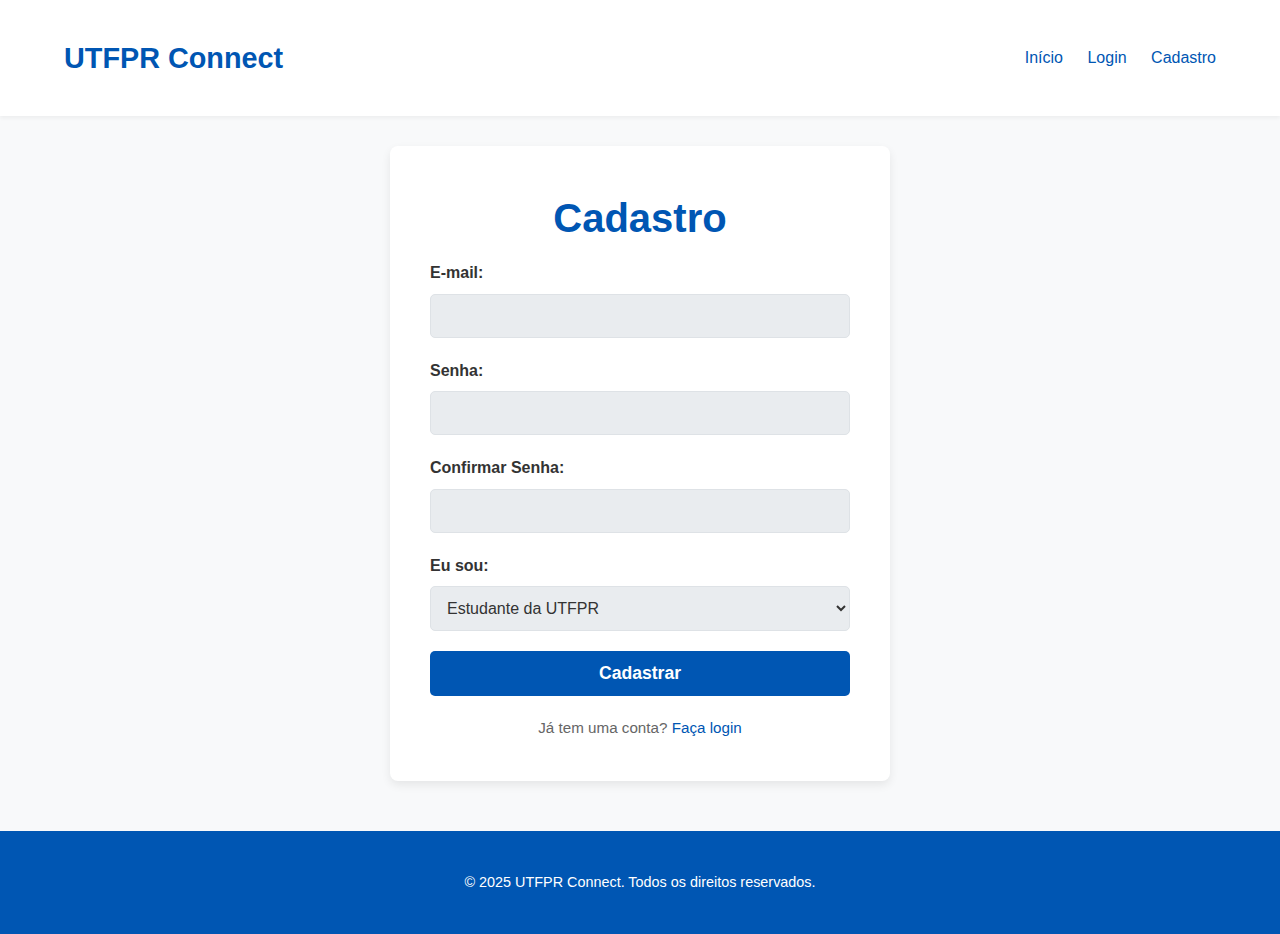
<file: cadastro.html>
<!DOCTYPE html>
<html lang="pt-BR">
<head>
    <meta charset="UTF-8">
    <meta name="viewport" content="width=device-width, initial-scale=1.0">
    <title>UTFPR Connect - Cadastro</title>
    <link rel="stylesheet" href="css/style.css">
</head>
<body>
    <header>
        <div class="container">
            <div class="logo">UTFPR Connect</div>
            <nav>
                <ul>
                    <li><a href="index.html">Início</a></li>
                    <li><a href="login.html">Login</a></li>
                    <li><a href="cadastro.html">Cadastro</a></li>
                </ul>
            </nav>
        </div>
    </header>

    <main class="container login-cadastro-form">
        <h1>Cadastro</h1>
        <form>
            <div class="form-group">
                <label for="email">E-mail:</label>
                <input type="email" id="email" name="email" required>
            </div>
            <div class="form-group">
                <label for="password">Senha:</label>
                <input type="password" id="password" name="password" required>
            </div>
            <div class="form-group">
                <label for="confirm-password">Confirmar Senha:</label>
                <input type="password" id="confirm-password" name="confirm-password" required>
            </div>
            <div class="form-group">
                <label for="user-type">Eu sou:</label>
                <select id="user-type" name="user-type">
                    <option value="estudante">Estudante da UTFPR</option>
                    <option value="recrutador">Recrutador</option>
                </select>
            </div>
            <button type="submit">Cadastrar</button>
            <p>Já tem uma conta? <a href="login.html">Faça login</a></p>
        </form>
    </main>

    <footer>
        <div class="container">
            <p>&copy; 2025 UTFPR Connect. Todos os direitos reservados.</p>
        </div>
    </footer>
</body>
</html>
</file>
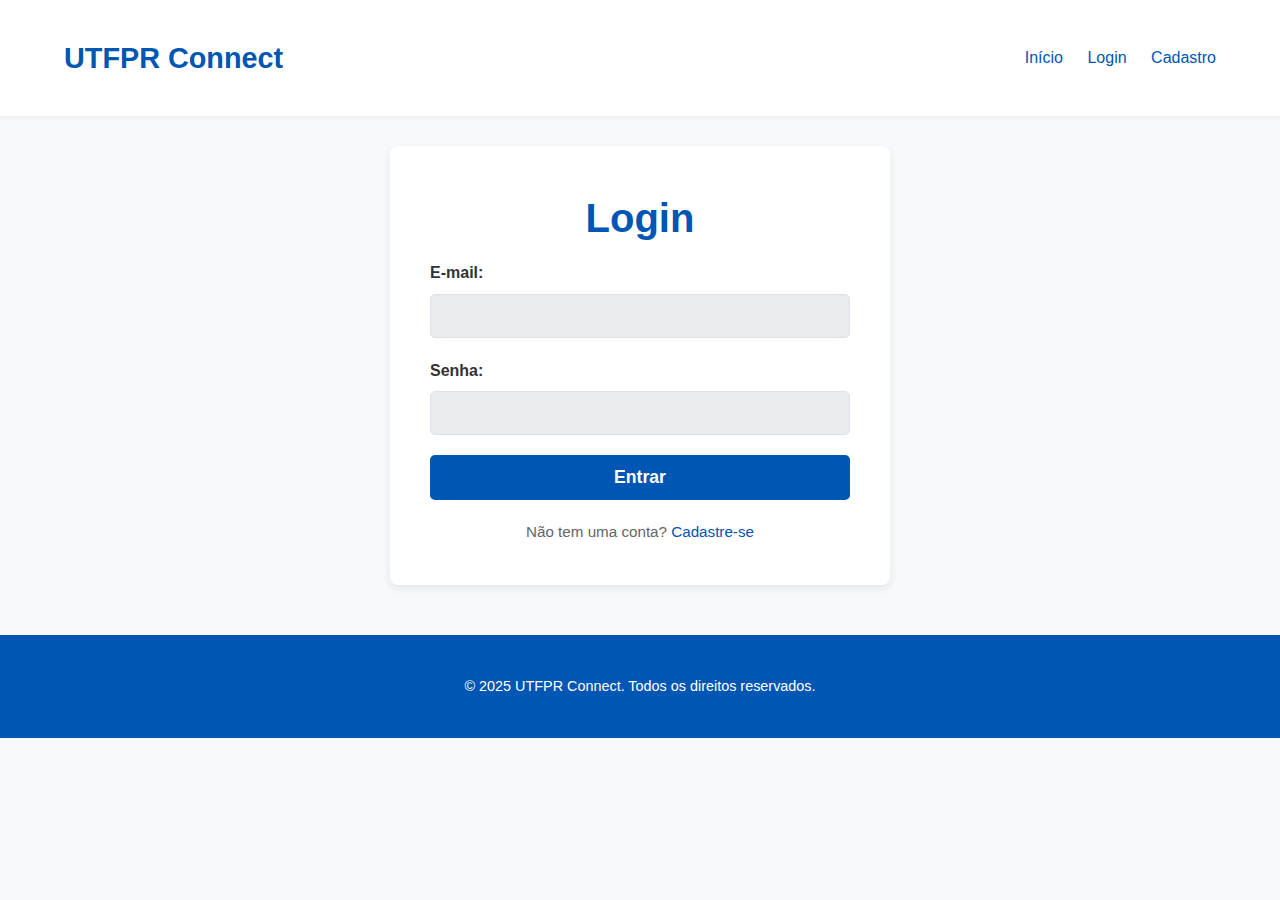
<file: login.html>
<!DOCTYPE html>
<html lang="pt-BR">
<head>
    <meta charset="UTF-8">
    <meta name="viewport" content="width=device-width, initial-scale=1.0">
    <title>UTFPR Connect - Login</title>
    <link rel="stylesheet" href="css/style.css">
</head>
<body>
    <header>
        <div class="container">
            <div class="logo">UTFPR Connect</div>
            <nav>
                <ul>
                    <li><a href="index.html">Início</a></li>
                    <li><a href="login.html">Login</a></li>
                    <li><a href="cadastro.html">Cadastro</a></li>
                </ul>
            </nav>
        </div>
    </header>

    <main class="container login-cadastro-form">
        <h1>Login</h1>
        <form>
            <div class="form-group">
                <label for="email">E-mail:</label>
                <input type="email" id="email" name="email" required>
            </div>
            <div class="form-group">
                <label for="password">Senha:</label>
                <input type="password" id="password" name="password" required>
            </div>
            <button type="submit">Entrar</button>
            <p>Não tem uma conta? <a href="cadastro.html">Cadastre-se</a></p>
        </form>
    </main>

    <footer>
        <div class="container">
            <p>&copy; 2025 UTFPR Connect. Todos os direitos reservados.</p>
        </div>
    </footer>
</body>
</html>
</file>
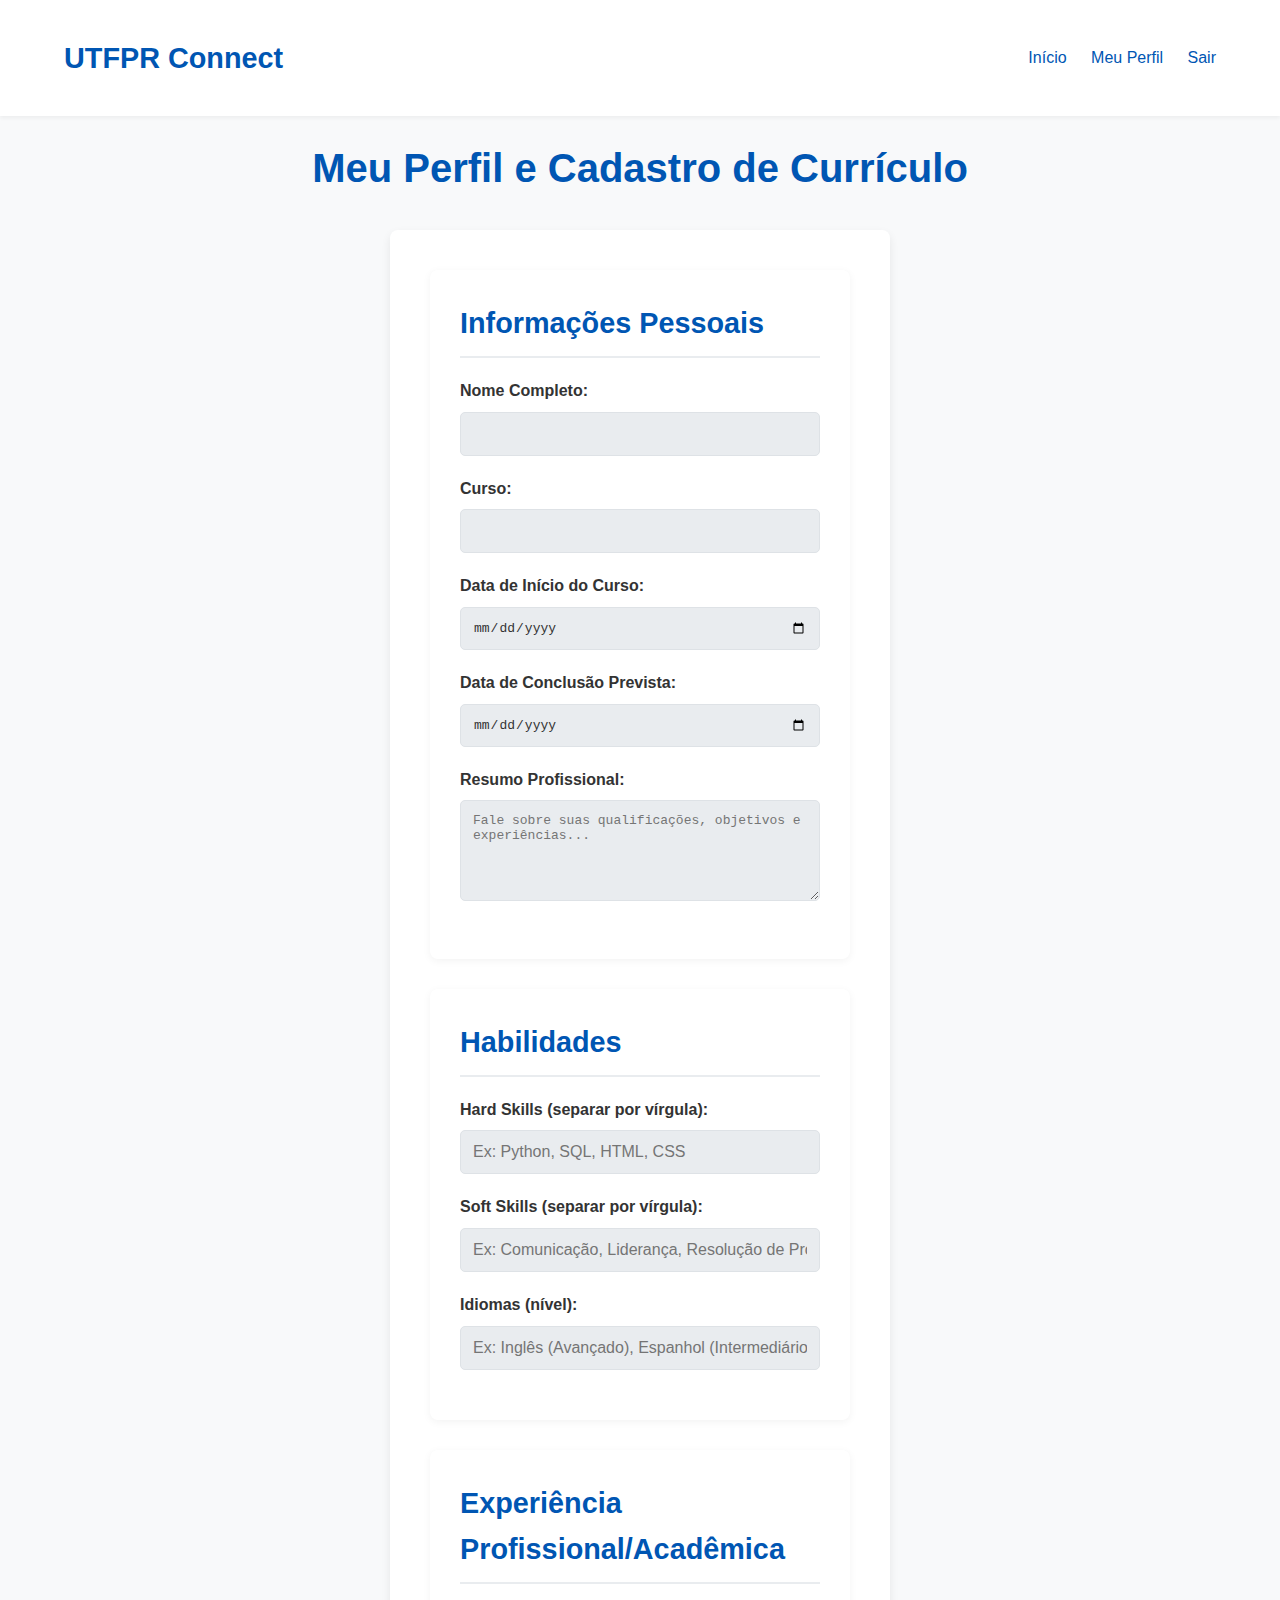
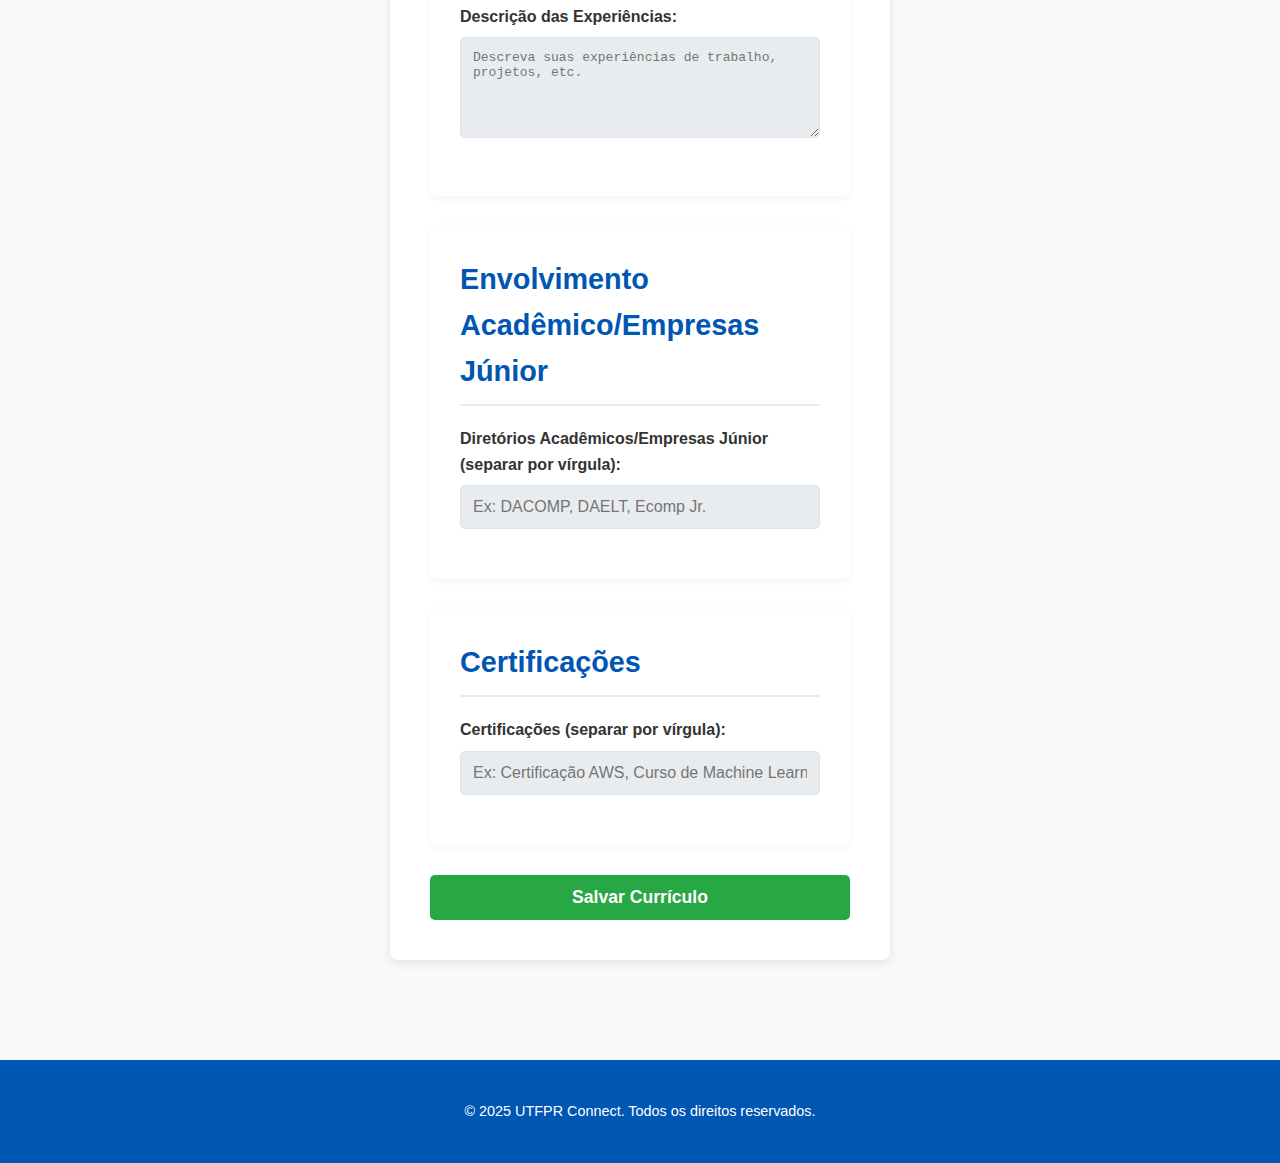
<file: perfil_estudante.html>
<!DOCTYPE html>
<html lang="pt-BR">
<head>
    <meta charset="UTF-8">
    <meta name="viewport" content="width=device-width, initial-scale=1.0">
    <title>UTFPR Connect - Perfil do Estudante</title>
    <link rel="stylesheet" href="css/style.css">
</head>
<body>
    <header>
        <div class="container">
            <div class="logo">UTFPR Connect</div>
            <nav>
                <ul>
                    <li><a href="index.html">Início</a></li>
                    <li><a href="#">Meu Perfil</a></li>
                    <li><a href="login.html">Sair</a></li>
                </ul>
            </nav>
        </div>
    </header>

    <main class="container">
        <h1>Meu Perfil e Cadastro de Currículo</h1>
        <form class="resume-form">
            <section class="personal-info">
                <h2>Informações Pessoais</h2>
                <div class="form-group">
                    <label for="nome">Nome Completo:</label>
                    <input type="text" id="nome" name="nome" required>
                </div>
                <div class="form-group">
                    <label for="curso">Curso:</label>
                    <input type="text" id="curso" name="curso" required>
                </div>
                <div class="form-group">
                    <label for="data-inicio">Data de Início do Curso:</label>
                    <input type="date" id="data-inicio" name="data-inicio" required>
                </div>
                <div class="form-group">
                    <label for="data-fim">Data de Conclusão Prevista:</label>
                    <input type="date" id="data-fim" name="data-fim" required>
                </div>
                <div class="form-group">
                    <label for="resumo">Resumo Profissional:</label>
                    <textarea id="resumo" name="resumo" rows="5" placeholder="Fale sobre suas qualificações, objetivos e experiências..."></textarea>
                </div>
            </section>

            <section class="skills-section">
                <h2>Habilidades</h2>
                <div class="form-group">
                    <label for="hard-skills">Hard Skills (separar por vírgula):</label>
                    <input type="text" id="hard-skills" name="hard-skills" placeholder="Ex: Python, SQL, HTML, CSS">
                </div>
                <div class="form-group">
                    <label for="soft-skills">Soft Skills (separar por vírgula):</label>
                    <input type="text" id="soft-skills" name="soft-skills" placeholder="Ex: Comunicação, Liderança, Resolução de Problemas">
                </div>
                <div class="form-group">
                    <label for="idiomas">Idiomas (nível):</label>
                    <input type="text" id="idiomas" name="idiomas" placeholder="Ex: Inglês (Avançado), Espanhol (Intermediário)">
                </div>
            </section>

            <section class="experience-section">
                <h2>Experiência Profissional/Acadêmica</h2>
                <div class="form-group">
                    <label for="experiencia">Descrição das Experiências:</label>
                    <textarea id="experiencia" name="experiencia" rows="5" placeholder="Descreva suas experiências de trabalho, projetos, etc."></textarea>
                </div>
            </section>

            <section class="academic-involvement">
                <h2>Envolvimento Acadêmico/Empresas Júnior</h2>
                <div class="form-group">
                    <label for="academicos">Diretórios Acadêmicos/Empresas Júnior (separar por vírgula):</label>
                    <input type="text" id="academicos" name="academicos" placeholder="Ex: DACOMP, DAELT, Ecomp Jr.">
                </div>
            </section>

            <section class="certifications">
                <h2>Certificações</h2>
                <div class="form-group">
                    <label for="certificacoes">Certificações (separar por vírgula):</label>
                    <input type="text" id="certificacoes" name="certificacoes" placeholder="Ex: Certificação AWS, Curso de Machine Learning">
                </div>
            </section>

            <button type="submit" class="submit-resume">Salvar Currículo</button>
        </form>
    </main>

    <footer>
        <div class="container">
            <p>&copy; 2025 UTFPR Connect. Todos os direitos reservados.</p>
        </div>
    </footer>
</body>
</html>
</file>
<file: css/style.css>
/* Variáveis de Cores da UTFPR (exemplo, ajustar conforme cores oficiais) */
:root {
    --primary-color: #0056b3; /* Azul escuro, similar ao logo da UTFPR */
    --secondary-color: #007bff; /* Azul um pouco mais claro para destaques */
    --accent-color: #28a745; /* Verde para botões de ação ou sucesso */
    --text-color: #333;
    --light-text-color: #666;
    --background-color: #f8f9fa;
    --light-gray: #e9ecef;
    --white: #fff;
    --border-color: #dee2e6;
}

/* Reset Básico e Estilos Globais */
* {
    margin: 0;
    padding: 0;
    box-sizing: border-box;
}

body {
    font-family: 'Segoe UI', Roboto, 'Helvetica Neue', Arial, sans-serif;
    line-height: 1.6;
    color: var(--text-color);
    background-color: var(--background-color);
    -webkit-font-smoothing: antialiased;
    -moz-osx-font-smoothing: grayscale;
}

.container {
    width: 90%;
    max-width: 1200px;
    margin: 0 auto;
    padding: 20px 0;
}

/* Cabeçalho */
header {
    background-color: var(--white);
    color: var(--primary-color);
    padding: 15px 0;
    box-shadow: 0 2px 4px rgba(0, 0, 0, 0.05);
}

header .container {
    display: flex;
    justify-content: space-between;
    align-items: center;
}

.logo {
    font-size: 1.8em;
    font-weight: 700;
    color: var(--primary-color);
}

nav ul {
    list-style: none;
}

nav ul li {
    display: inline;
    margin-left: 20px;
}

nav ul li a {
    color: var(--primary-color);
    text-decoration: none;
    font-weight: 500;
    transition: color 0.3s ease;
}

nav ul li a:hover {
    color: var(--secondary-color);
}

/* Main Content */
main {
    padding: 40px 0;
}

h1 {
    font-size: 2.5em;
    color: var(--primary-color);
    text-align: center;
    margin-bottom: 10px;
}

.subtitle {
    font-size: 1.2em;
    color: var(--light-text-color);
    text-align: center;
    margin-bottom: 30px;
}

/* Formulários (Login, Cadastro, Perfil) */
.login-cadastro-form, .resume-form {
    background-color: var(--white);
    padding: 40px;
    border-radius: 8px;
    box-shadow: 0 4px 10px rgba(0, 0, 0, 0.08);
    max-width: 500px;
    margin: 30px auto;
}

.form-group {
    margin-bottom: 20px;
}

.form-group label {
    display: block;
    margin-bottom: 8px;
    font-weight: 600;
    color: var(--text-color);
}

.form-group input[type="email"],
.form-group input[type="password"],
.form-group input[type="text"],
.form-group input[type="date"],
.form-group textarea,
.form-group select {
    width: 100%;
    padding: 12px;
    border: 1px solid var(--border-color);
    border-radius: 5px;
    font-size: 1em;
    color: var(--text-color);
    background-color: var(--light-gray);
    transition: border-color 0.3s ease, box-shadow 0.3s ease;
}

.form-group input:focus,
.form-group textarea:focus,
.form-group select:focus {
    border-color: var(--secondary-color);
    outline: none;
    box-shadow: 0 0 0 3px rgba(0, 123, 255, 0.25);
}

button {
    background-color: var(--primary-color);
    color: var(--white);
    padding: 12px 25px;
    border: none;
    border-radius: 5px;
    font-size: 1.1em;
    font-weight: 600;
    cursor: pointer;
    transition: background-color 0.3s ease, transform 0.2s ease;
    display: block;
    width: 100%;
    margin-top: 20px;
}

button:hover {
    background-color: var(--secondary-color);
    transform: translateY(-2px);
}

.login-cadastro-form p {
    text-align: center;
    margin-top: 20px;
    font-size: 0.95em;
    color: var(--light-text-color);
}

.login-cadastro-form p a {
    color: var(--primary-color);
    text-decoration: none;
    font-weight: 500;
}

.login-cadastro-form p a:hover {
    text-decoration: underline;
}

/* Seção de Filtros */
.filters {
    background-color: var(--white);
    padding: 30px;
    border-radius: 8px;
    box-shadow: 0 2px 8px rgba(0, 0, 0, 0.05);
    margin-bottom: 40px;
    display: flex;
    flex-wrap: wrap;
    gap: 15px;
    align-items: flex-end;
    justify-content: center;
}

.filters h2 {
    width: 100%;
    text-align: center;
    margin-bottom: 20px;
    color: var(--primary-color);
    font-size: 1.8em;
}

.filters .form-group {
    flex: 1;
    min-width: 200px;
    margin-bottom: 0; /* Override default form-group margin */
}

.filters button {
    width: auto;
    padding: 12px 30px;
    margin-top: 0;
    flex-shrink: 0;
}

/* Lista de Currículos (Cards) */
.resume-list {
    display: grid;
    grid-template-columns: repeat(auto-fit, minmax(300px, 1fr));
    gap: 30px;
}

.resume-card {
    background-color: var(--white);
    border-radius: 8px;
    box-shadow: 0 4px 12px rgba(0, 0, 0, 0.08);
    padding: 25px;
    display: flex;
    flex-direction: column;
    align-items: center;
    text-align: center;
    transition: transform 0.3s ease, box-shadow 0.3s ease;
}

.resume-card:hover {
    transform: translateY(-5px);
    box-shadow: 0 6px 16px rgba(0, 0, 0, 0.12);
}

.resume-header {
    margin-bottom: 15px;
}

.resume-card .avatar {
    width: 90px;
    height: 90px;
    border-radius: 50%;
    object-fit: cover;
    margin-bottom: 10px;
    border: 3px solid var(--primary-color);
}

.resume-card h2 {
    font-size: 1.6em;
    color: var(--primary-color);
    margin-bottom: 5px;
}

.resume-card .course {
    font-size: 1em;
    color: var(--light-text-color);
    margin-bottom: 10px;
}

.resume-body .summary {
    font-size: 0.95em;
    color: var(--text-color);
    margin-bottom: 15px;
    max-height: 70px; /* Limita a altura para um preview */
    overflow: hidden;
    text-overflow: ellipsis;
}

.resume-body .skills {
    list-style: none;
    display: flex;
    flex-wrap: wrap;
    justify-content: center;
    gap: 8px;
    margin-bottom: 15px;
}

.resume-body .skills li {
    background-color: var(--light-gray);
    color: var(--primary-color);
    padding: 6px 12px;
    border-radius: 20px;
    font-size: 0.85em;
    font-weight: 500;
}

.resume-card .view-profile {
    background-color: var(--accent-color);
    color: var(--white);
    padding: 10px 20px;
    border-radius: 5px;
    text-decoration: none;
    font-weight: 500;
    transition: background-color 0.3s ease;
}

.resume-card .view-profile:hover {
    background-color: darken(var(--accent-color), 10%);
}

/* Rodapé */
footer {
    background-color: var(--primary-color);
    color: var(--white);
    text-align: center;
    padding: 20px 0;
    margin-top: 50px;
}

footer p {
    margin: 0;
    font-size: 0.9em;
}

/* Estilos para o formulário de perfil do estudante */
.resume-form section {
    background-color: var(--white);
    padding: 30px;
    border-radius: 8px;
    box-shadow: 0 2px 8px rgba(0, 0, 0, 0.05);
    margin-bottom: 30px;
}

.resume-form h2 {
    color: var(--primary-color);
    margin-bottom: 20px;
    font-size: 1.8em;
    border-bottom: 2px solid var(--light-gray);
    padding-bottom: 10px;
}

.resume-form textarea {
    resize: vertical;
}

.resume-form .submit-resume {
    background-color: var(--accent-color);
    margin-top: 30px;
}

.resume-form .submit-resume:hover {
    background-color: darken(var(--accent-color), 10%);
}

/* Responsividade */
@media (max-width: 768px) {
    header .container {
        flex-direction: column;
        text-align: center;
    }

    nav ul {
        margin-top: 15px;
        padding: 0;
    }

    nav ul li {
        margin: 0 10px;
    }

    h1 {
        font-size: 2em;
    }

    .subtitle {
        font-size: 1em;
    }

    .login-cadastro-form, .resume-form {
        padding: 25px;
        margin: 20px auto;
    }

    .filters {
        flex-direction: column;
        align-items: stretch;
    }

    .filters .form-group {
        min-width: unset;
        width: 100%;
    }

    .filters button {
        width: 100%;
    }

    .resume-list {
        grid-template-columns: 1fr;
    }

    .resume-card {
        padding: 20px;
    }
}
</file>
